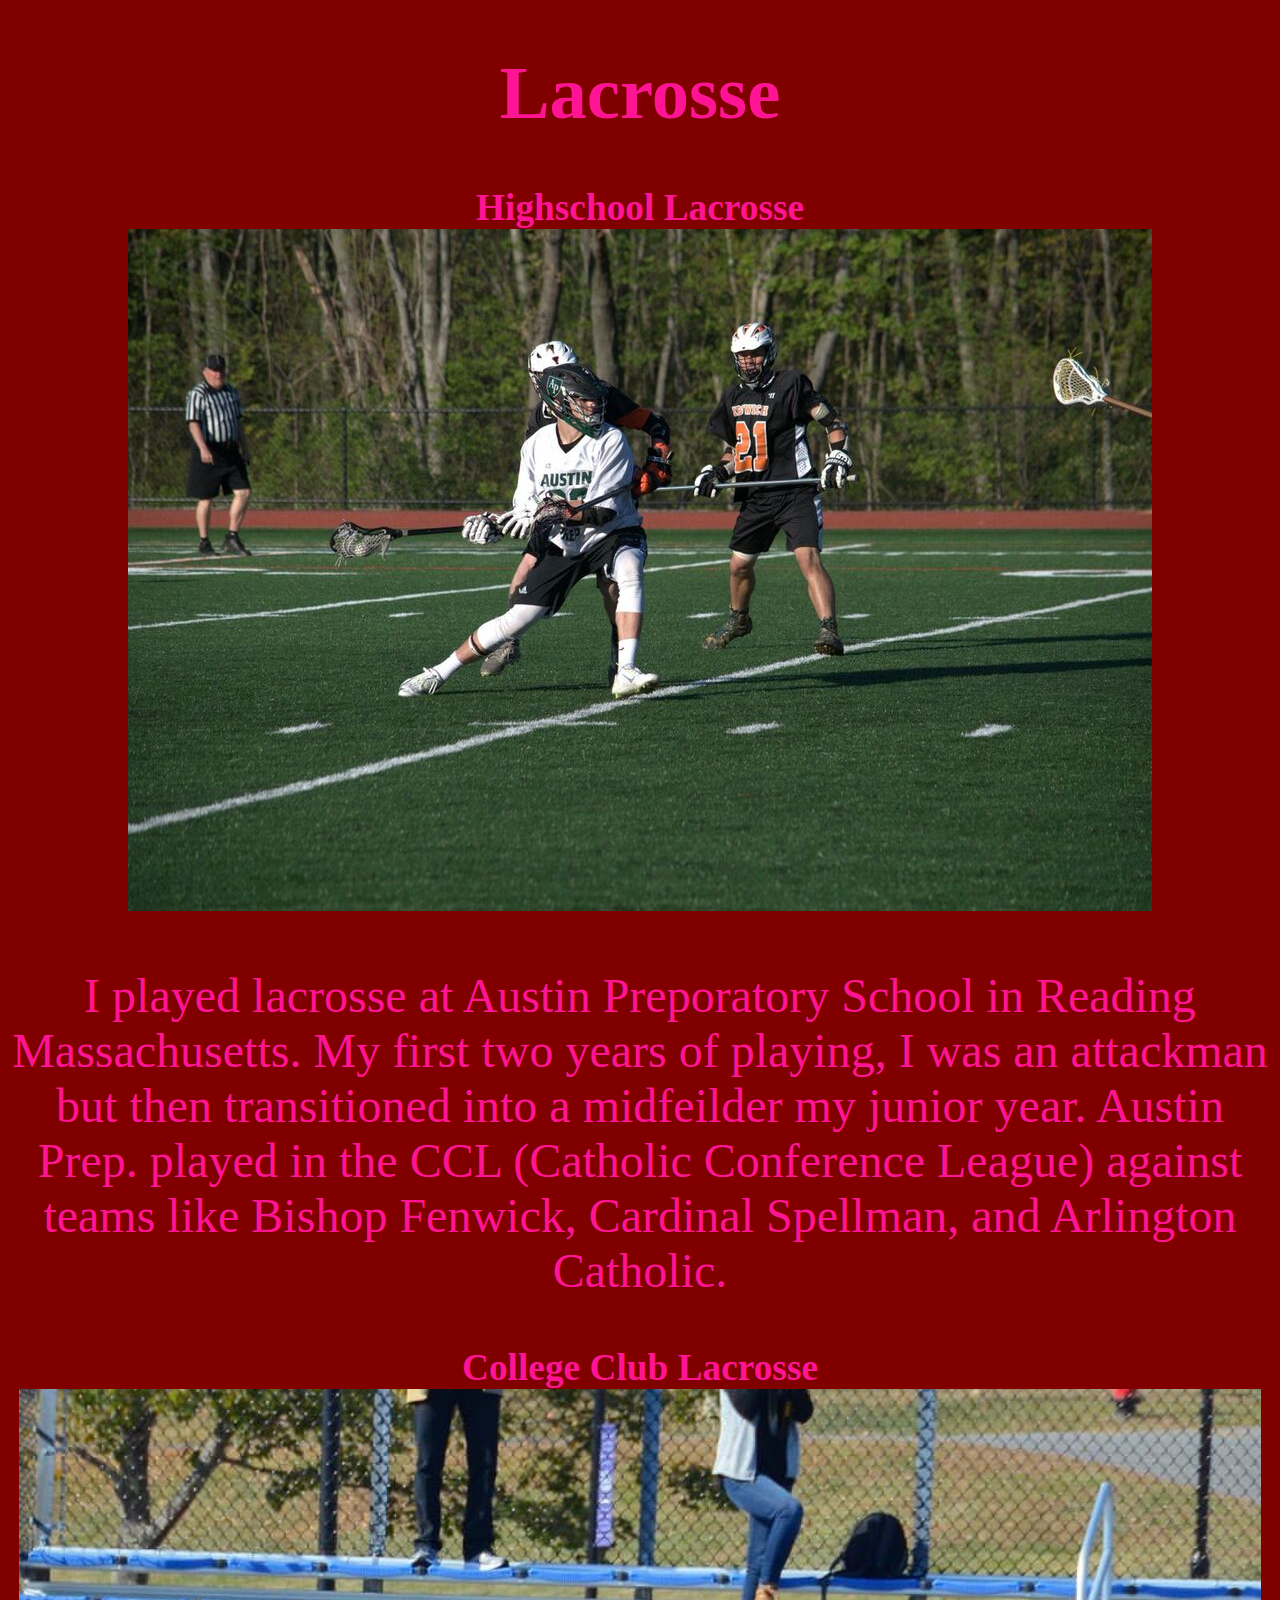
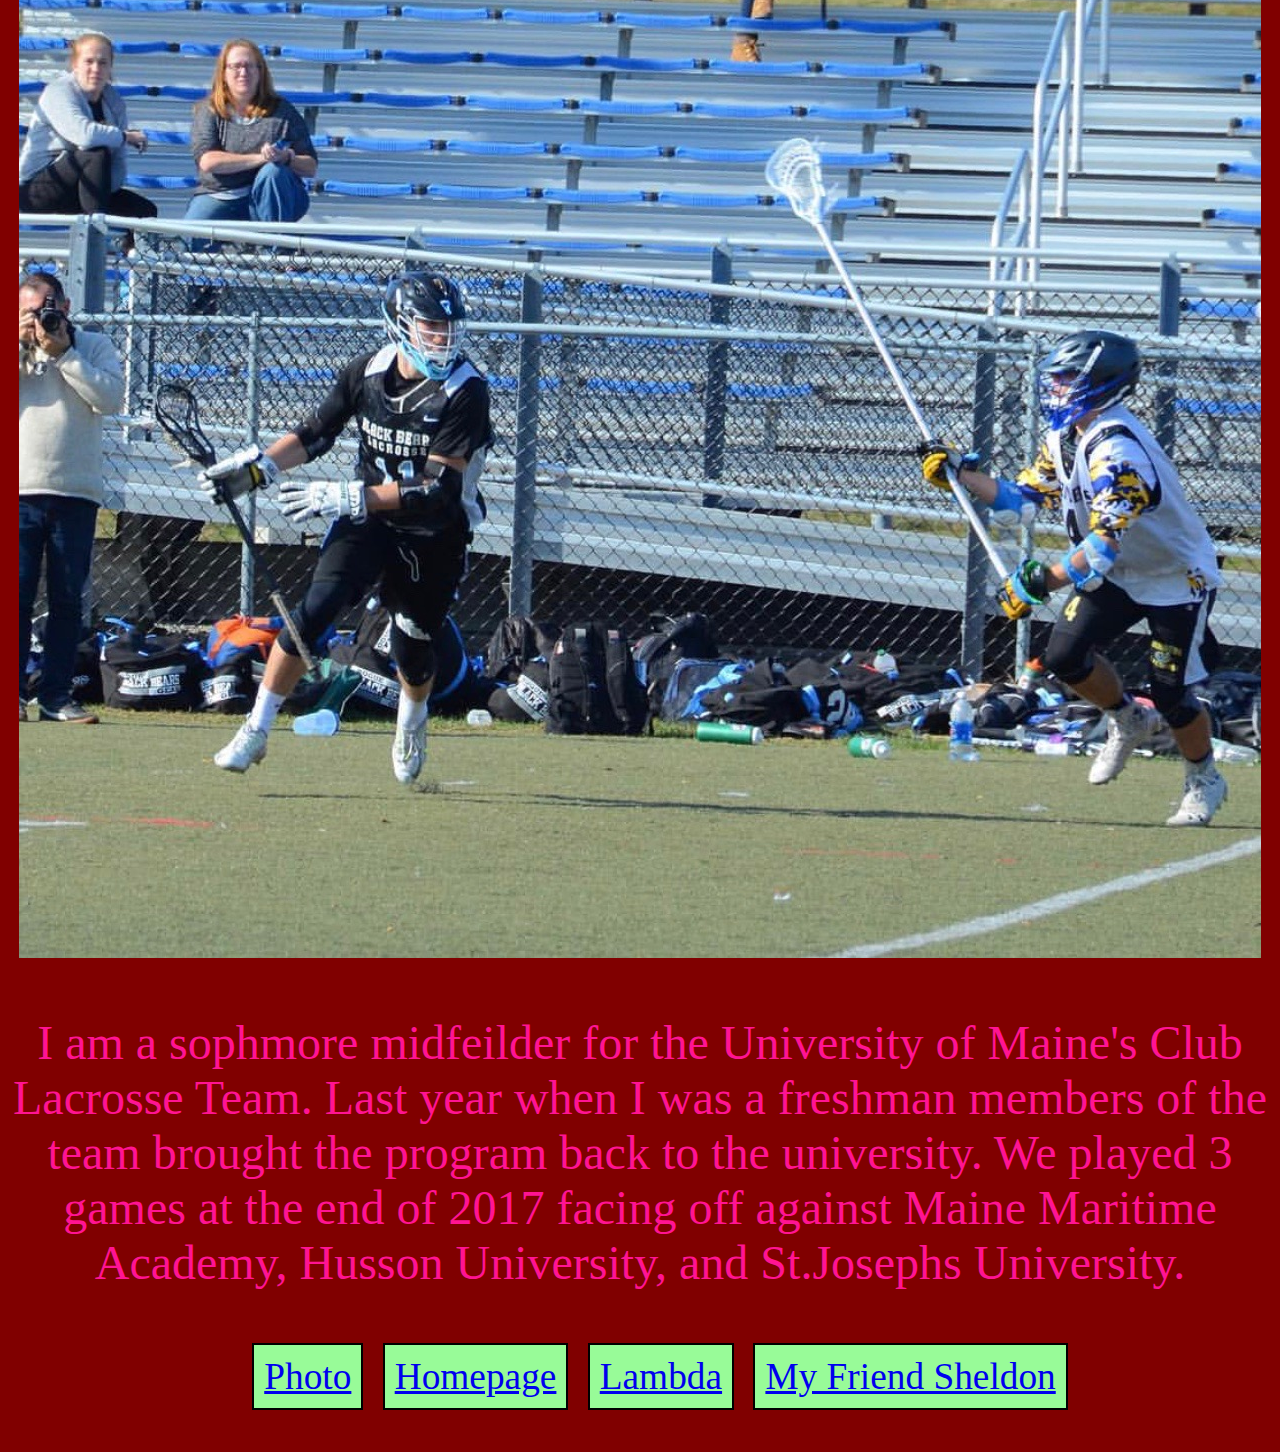
<file: Lacrosse.html>
<!DOCTYPE html>
<head>
<title> Lacrosse </title>
<link href="Lacrosse.css" rel="stylesheet" >

</head>
<html>
<h1> Lacrosse </h1>

    <b> Highschool Lacrosse</b>

    <center><IMG src="Lax1.JPG"></IMG> </center>
    <p> I played lacrosse at Austin Preporatory School in Reading Massachusetts. My first two years of playing, I was an attackman but then transitioned into a midfeilder my junior year. Austin Prep. played in the CCL (Catholic Conference League) against teams like Bishop Fenwick, Cardinal Spellman, and Arlington Catholic.
    </p>
    
    <b> College Club Lacrosse</b>
    <center><IMG src="Lax2.JPG"></IMG> </center>
    <p> I am a sophmore midfeilder for the University of Maine's Club Lacrosse Team. Last year when I was a freshman members of the team brought the program back to the university. We played 3 games at the end of 2017 facing off against Maine Maritime Academy, Husson University, and St.Josephs University. 
    </p>
<UL> 
    <Nav>
<Li> <A Href=Photo.html> Photo </A> </Li>
<Li> <A Href=homepage.html> Homepage </A> </Li> 
<Li> <A Href=Lambda.html> Lambda </A> </Li>
<Li> <A Href=MyFriendSheldon.html> My Friend Sheldon </A> </Li>
    </Nav>
</UL>
</html>
</file>
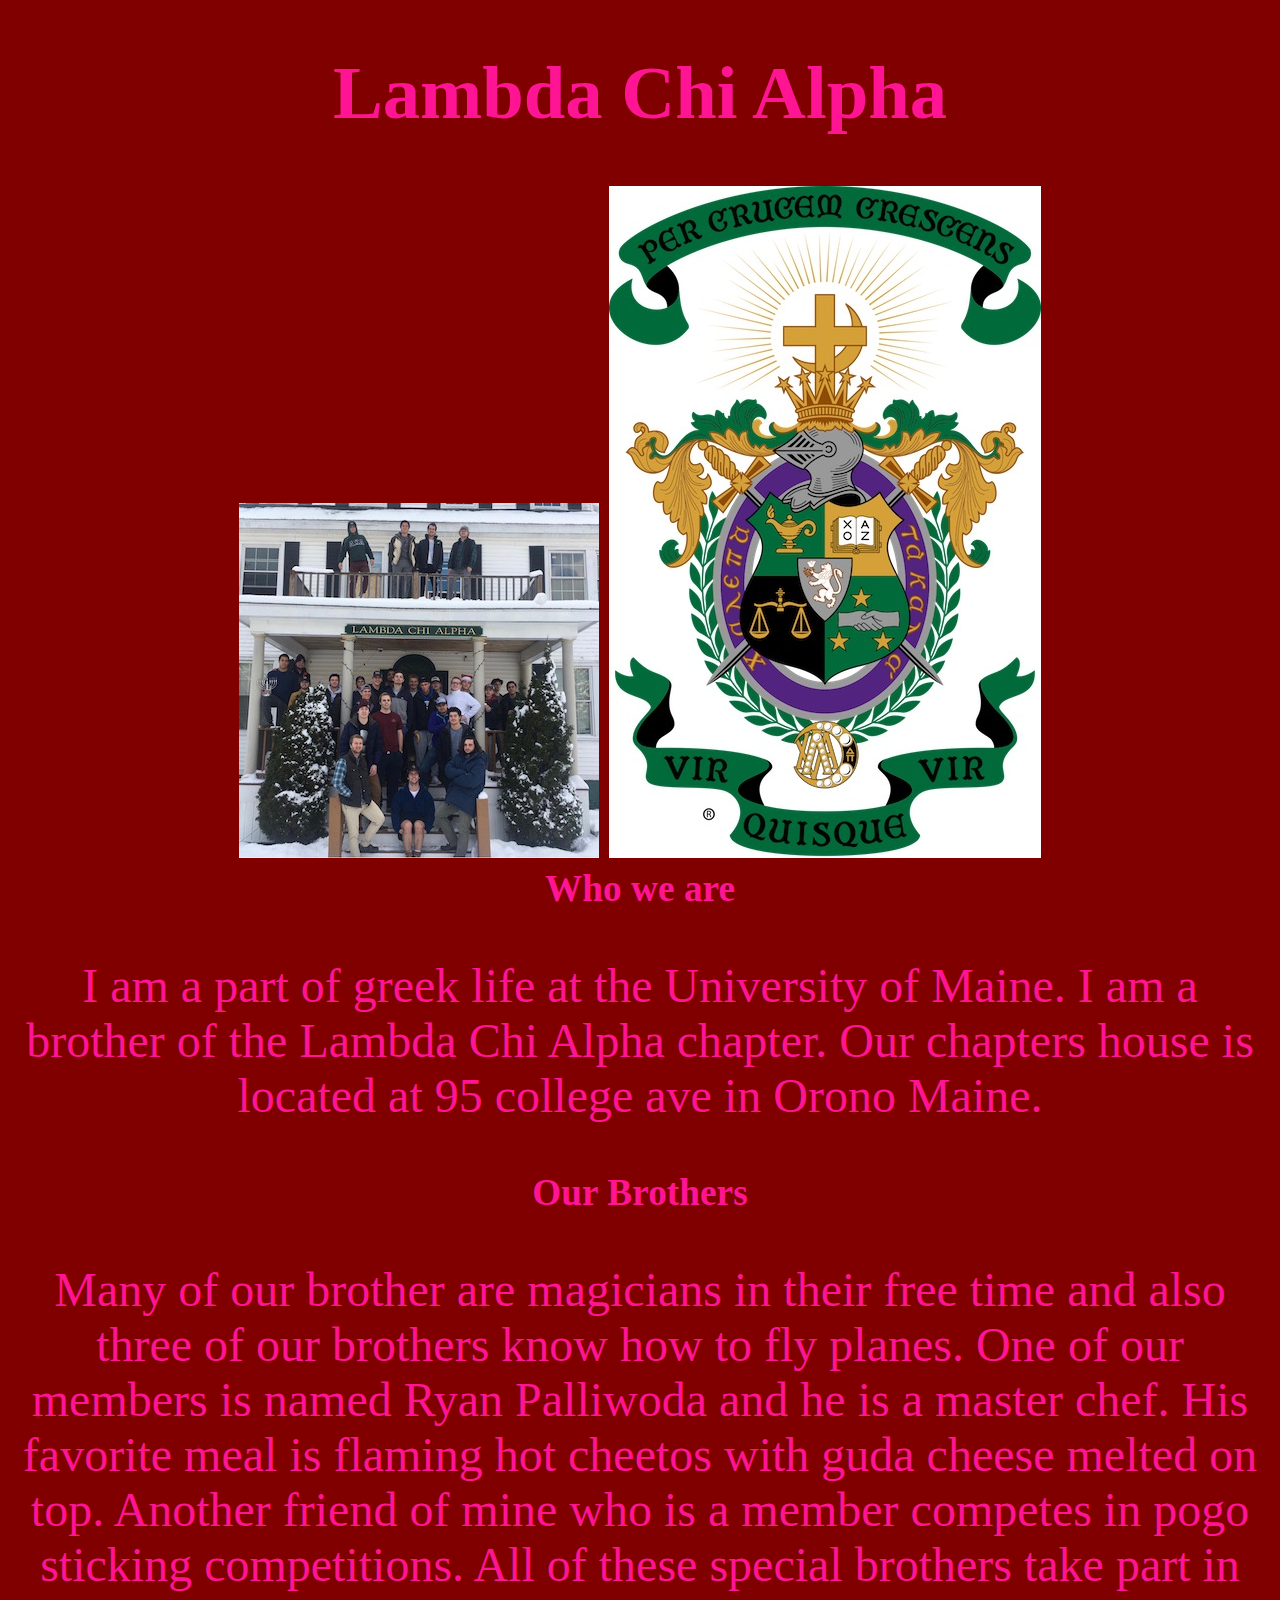
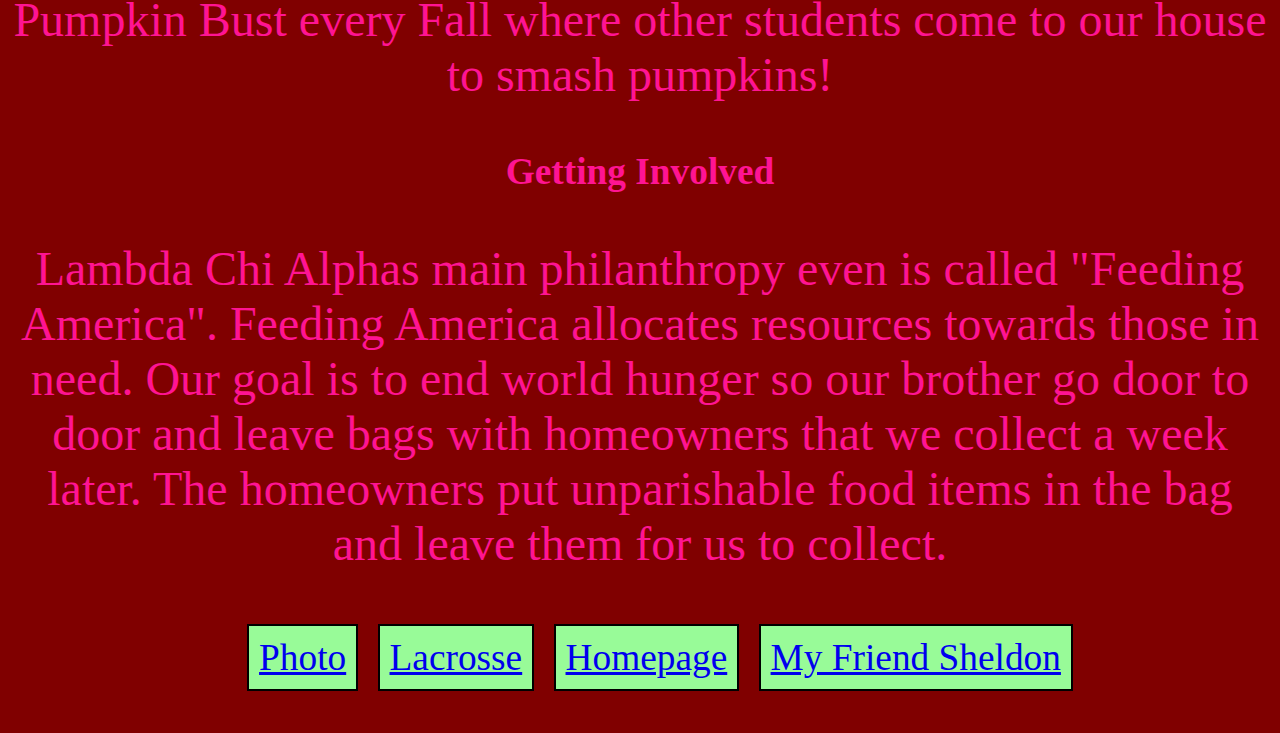
<file: Lambda.html>
<!DOCTYPE html>
<head>
<title> Lambda </title>
<link href="Lambda.css" rel="stylesheet" >
</head>
<html>
<h1> Lambda Chi Alpha </h1>

    <center><IMG src="Lambda.JPG"></IMG> <IMG src="Lambda1.JPG"></IMG></center>
    
    
    <b> Who we are </b>
   
   
    <p> 
        I am a part of greek life at the University of Maine. I am a brother of the Lambda Chi Alpha chapter. Our chapters house is located at 95 college ave in Orono Maine. 
    </p>
        
  
    <b> Our Brothers </b>
    
    
    <p>
        Many of our brother are magicians in their free time and also three of our brothers know how to fly planes. One of our members is named Ryan Palliwoda and he is a master chef. His favorite meal is flaming hot cheetos with guda cheese melted on top. Another friend of mine who is a member competes in pogo sticking competitions. All of these special brothers take part in Pumpkin Bust every Fall where other students come to our house to smash pumpkins!
    </p>
    
   
    <b> Getting Involved </b>
    
    
    <p>
        Lambda Chi Alphas main philanthropy even is called "Feeding America". Feeding America allocates resources towards those in need. Our goal is to end world hunger so our brother go door to door and leave bags with homeowners that we collect a week later. The homeowners put unparishable food items in the bag and leave them for us to collect.
    </p>
    <UL> 
    <Nav>
<Li> <A Href=Photo.html> Photo </A> </Li>
<Li> <A Href=Lacrosse.html> Lacrosse </A> </Li> 
<Li> <A Href=homepage.html> Homepage </A> </Li>
<Li> <A Href=MyFriendSheldon.html> My Friend Sheldon </A> </Li>
    </Nav>
</UL>
</html>
</file>
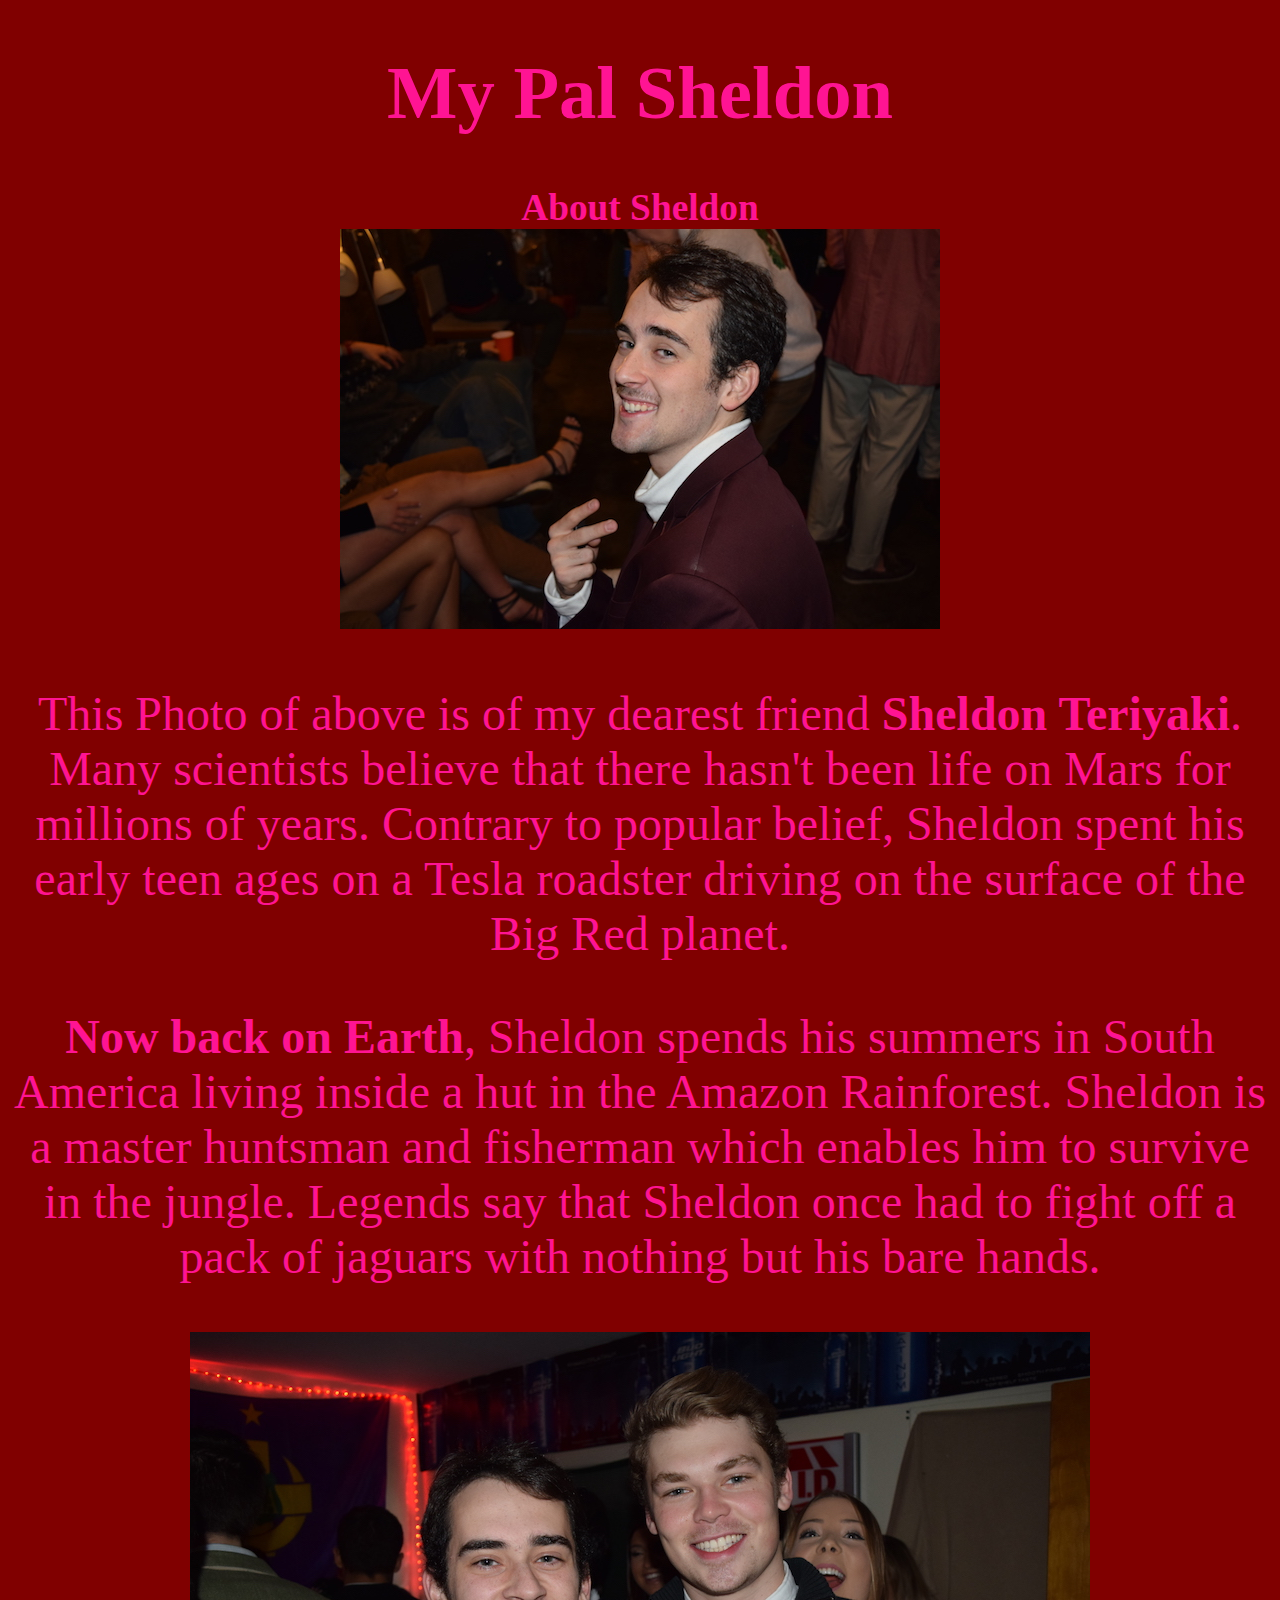
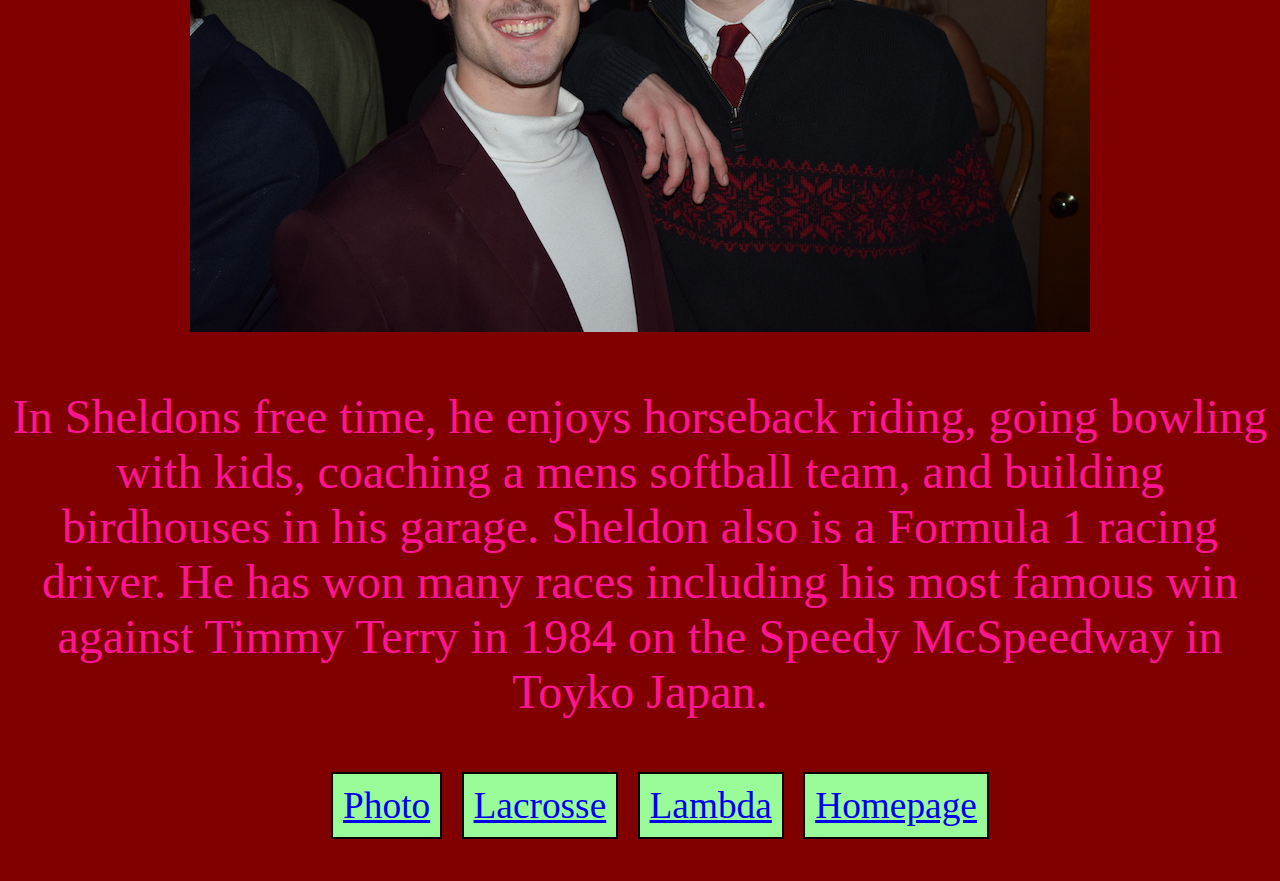
<file: MyFriendSheldon.html>
<!DOCTYPE html>
<head>
<title> Sheldon </title>
<link href="MyFriendSheldon.css" rel="stylesheet" >
</head>
<html>
<h1> My Pal Sheldon </h1>

    <b> About Sheldon </b>

    <center><IMG src="sheldon.JPG"></IMG> </center>
    
    <p> This Photo of above is of my dearest friend <b>Sheldon Teriyaki</b>. Many scientists believe that there hasn't been life on Mars for millions of years. Contrary to popular belief, Sheldon spent his early teen ages on a Tesla roadster driving on the surface of the Big Red planet. 
    </p>
    
    <p> <b>Now back on Earth</b>, Sheldon spends his summers in South America living inside a hut in the Amazon Rainforest. Sheldon is a master huntsman and fisherman which enables him to survive in the jungle. Legends say that Sheldon once had to fight off a pack of jaguars with nothing but his bare hands. 
    </p>
    
    <center><IMG src="sheldonandi.JPG"></IMG> </center>
    <p> In Sheldons free time, he enjoys horseback riding, going bowling with kids, coaching a mens softball team, and building birdhouses in his garage. Sheldon also is a Formula 1 racing driver. He has won many races including his most famous win against Timmy Terry in 1984 on the Speedy McSpeedway in Toyko Japan.
     </p>
    <UL> 
    <Nav>
<Li> <A Href=Photo.html> Photo </A> </Li>
<Li> <A Href=Lacrosse.html> Lacrosse </A> </Li> 
<Li> <A Href=Lambda.html> Lambda </A> </Li>
<Li> <A Href=homepage.html> Homepage </A> </Li>
    </Nav>
</UL>
    
</html>
</file>
<file: Lacrosse.css>
html{text-align: center;}
a {color: aquamarine text-decoration: none}
a:hover {color: deepskyblue}
p {font-size: 36pt}
html{background: Maroon;
    color: deeppink;
    font-size: 28pt}
nav li {display: inline-block}
nav li {border: 2px solid black}
nav li {padding: 10px;
        margin: 5px;
        background: palegreen}
UL {text-align: center}
IMG {align-content: center}
</file>
<file: Lambda.css>
html{text-align: center;}
a {color: aquamarine text-decoration: none}
a:hover {color: deepskyblue}
p {font-size: 36pt}
html{background: Maroon;
    color: deeppink;
    font-size: 28pt}
nav li {display: inline-block}
nav li {border: 2px solid black}
nav li {padding: 10px;
        margin: 5px;
        background: palegreen}
UL {text-align: center}
IMG {align-content: center}
</file>
<file: MyFriendSheldon.css>
html{text-align: center;}
a {color: aquamarine text-decoration: none}
a:hover {color: deepskyblue}
p {font-size: 36pt}
html{background: Maroon;
    color: deeppink;
    font-size: 28pt}
nav li {display: inline-block}
nav li {border: 2px solid black}
nav li {padding: 10px;
        margin: 5px;
        background: palegreen}
UL {text-align: center}
IMG {align-content: center}
</file>
